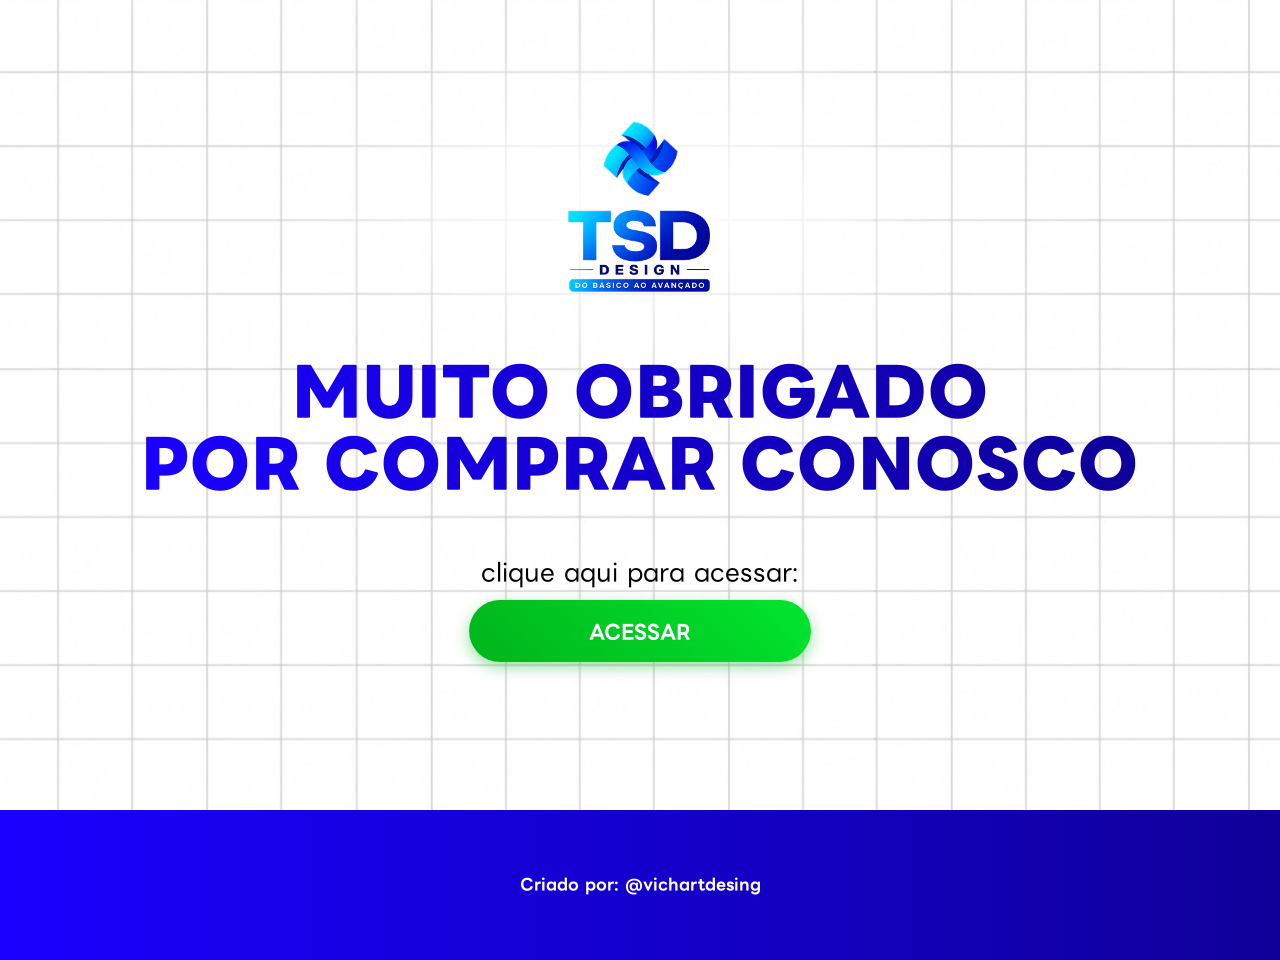
<file: paginadeagradecimento/index.html>
<!DOCTYPE html>
<html lang="pt-br">
<head>
    <meta charset="UTF-8">
    <meta name="viewport" content="width=device-width, initial-scale=1.0">
    <title>Pagina de agradecimento</title>
    <link rel="icon" href="./assets/iconstds/logo 1.png">
    <link rel="stylesheet" href="./css/style.css">

    <style>
        @import url('https://fonts.googleapis.com/css2?family=Anton&display=swap');
    </style>

</head>

<body>
    <div class="container--1">

            <div class="blur-light"></div>

            <img class="logo-1" src="./assets/iconstds/logo 1.png" alt="">
            <img class="logo-2" src="./assets/iconstds/logo 2.png">
        
        <div class="texto--1">
            MUITO OBRIGADO <br>POR COMPRAR CONOSCO
        </div>

        <div class="texto--2">clique aqui para acessar:</div>
        <div class="cta">
            <a href="/paginadevenda/index.html"><button>ACESSAR</button></a>
        </div>
    </div>

    <div class="container--2">
        <div class="bio">Criado por: @vichartdesing</div>

    </div>
</body>
</html>
</file>
<file: paginadeagradecimento/css/style.css>
@font-face {
  font-family: "bold";
  src: url("../assets/fonts/linespeed/LINESeedJP-Bold.ttf") format("truetype");
}

@font-face {
  font-family: "ebold";
  src: url("../assets/fonts/linespeed/LINESeedJP-ExtraBold.ttf")
    format("truetype");
}

@font-face {
  font-family: "regular";
  src: url("../assets/fonts/linespeed/LINESeedJP-Regular.ttf")
    format("truetype");
}

@font-face {
  font-family: "thin";
  src: url("../assets/fonts/linespeed/LINESeedJP-Thin.ttf") format("truetype");
}

body {
  margin: 0px;
  min-height: 100vh;
  background-image: url(../assets/iconstds/fundo.png);
  background-size: cover;
  background-position: center;
  background-repeat: no-repeat; 
}

.container--1 {
  height: 760px;

  display: flex;
  flex-direction: column;
  align-items: center;
  text-align: center;
  position: relative;
}

.blur-light {
  margin-top: 10px;

  position: absolute;
  width: 500px;
  height: 200px;
  background: rgb(255, 255, 255);
  border-radius: 50%;
  filter: blur(70px);
  opacity: 1;

  top: 100px;
  z-index: 0;
}

.logo-1 {
  margin-top: 120px;
  align-items: centers;
  z-index: 1;
  width: 80px;
}

.logo-2 {
  margin-top: -10px;
  margin-bottom: 60px;
  z-index: 1;
  width: 150px;
}

.texto--1 {
  font-size: 65px;
  font-family: ebold;
  background: linear-gradient(to right, #1A00FF, #0F0099);
  -webkit-background-clip: text;
  -webkit-text-fill-color: transparent;

  position: relative;
  z-index: 1;
}


.texto--2 {
  font-family: regular;
  z-index: 1;

  margin-top: 60px;
  font-size: 25px;
}

.cta button {
  font-size: 20px;
  cursor: pointer;
  color: white;
  
  margin-top: 15px;
  font-family: bold;
  padding-top: 20Px;
  padding-bottom: 20px;
  padding-left: 120px;
  padding-right: 120px;

  border-radius: 100px;
  border-style: none;
  background: linear-gradient(45deg, #00b41b, #00e62e);;

   box-shadow: 0 5px 15px rgba(0, 180, 27, 0.4);
  transition: all 0.3s ease;

}

.cta button:hover {
  transform: scale(1.05);
  box-shadow: 0 8px 20px rgba(0, 180, 27, 0.6);
}


.container--2{
  margin-top: 50px;
  height: 150px;
  background: linear-gradient(to right, #1A00FF, #0F0099);
  display: flex;
  flex-direction: column;
  align-items: center;
  text-align: center;
  position: relative;
}

.bio {
  font-family: bold;
  color: white;
  align-items: center;
  margin-top: 65px;
}
</file>
